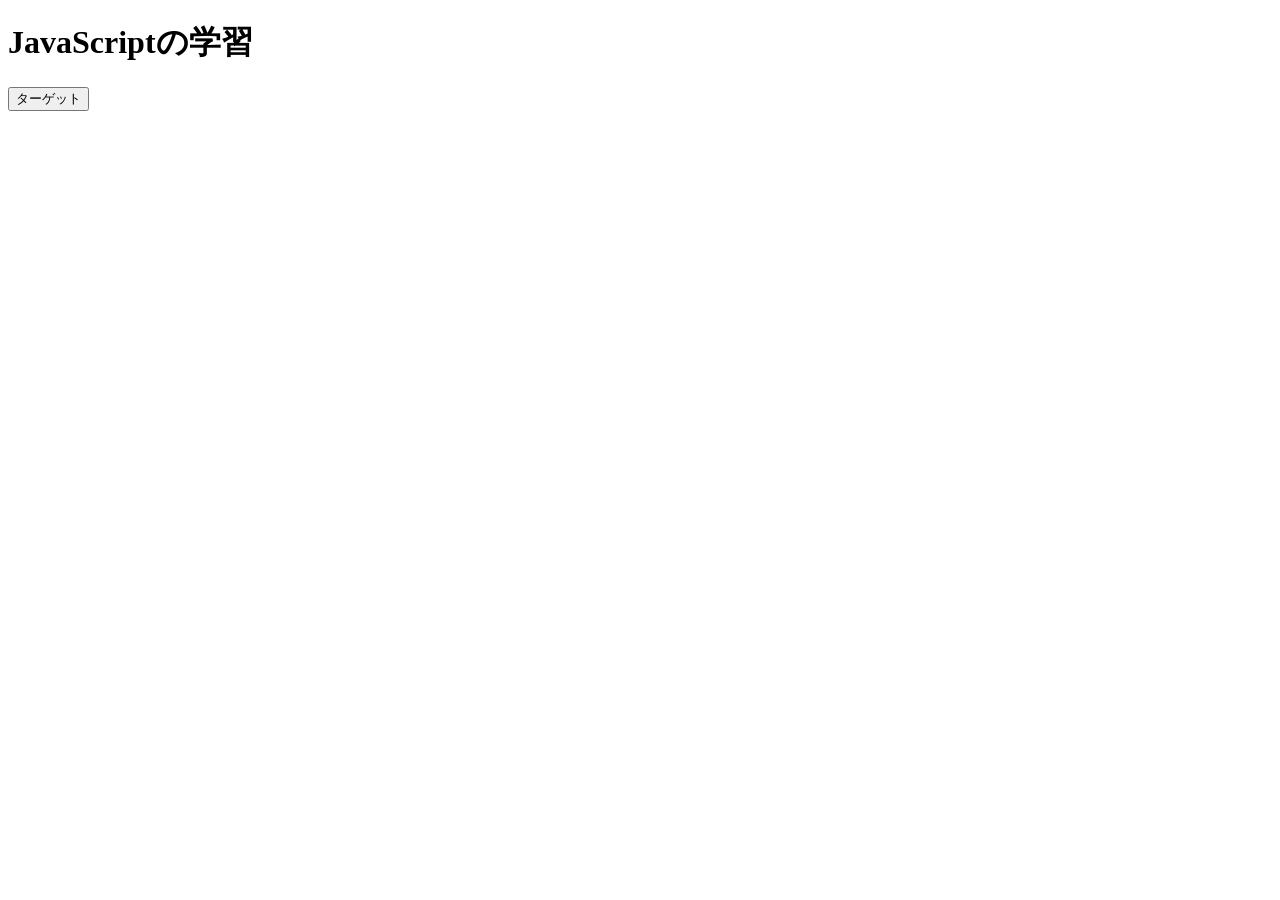
<file: index.html>
<!DOCTYPE html>
<html lang="ja">
  <head>
    <meta charset="utf-8">
    <title>JavaScript</title>
  </head>
  <body>
    <div>
      <h1>JavaScriptの学習</h1>
      <button id="btn">ターゲット</button>
      <!-- 以下に非表示の要素を追加 -->
      <p class="display_none">クリックされました！</p>
    </div>
    <!-- 以下のclassを追加 -->
    <style>
      .display_none {
        display: none
      }
    </style>
    <script
      src="https://code.jquery.com/jquery-3.5.1.min.js"
      integrity="sha256-9/aliU8dGd2tb6OSsuzixeV4y/faTqgFtohetphbbj0="
      crossorigin="anonymous">
    </script>
    <script type="text/javascript" src="javascripts/sample.js"></script>
  </body>
</html>
</file>
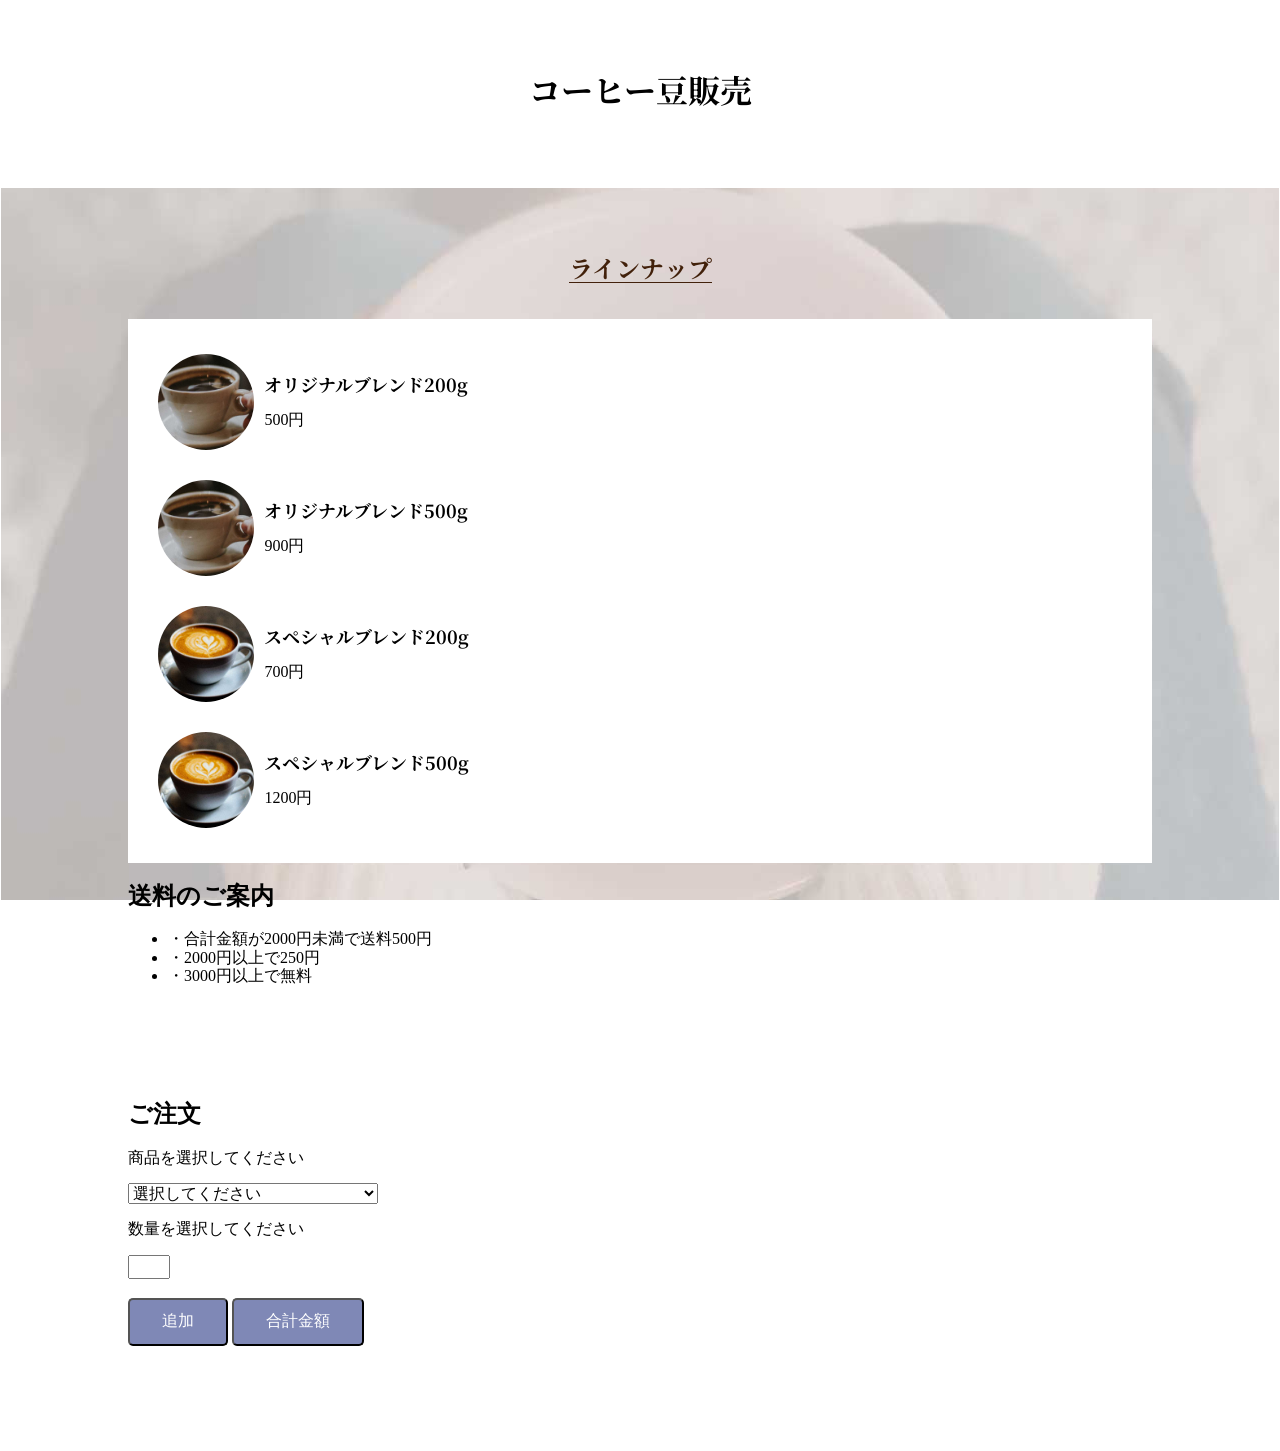
<file: sale.html>
<!DOCTYPE html>
<html>
  <head>
    <title>DIC cafe</title>
    <link href="css/normalize.css" rel="stylesheet">
    <link href="css/sale.css" rel="stylesheet">
    <link href="https://fonts.googleapis.com/css2?family=Noto+Serif+JP:wght@400;700&display=swap" rel="stylesheet">
  </head>
  <body>
    <section class="section_inner">
      <div class="section_title">
        <h1>コーヒー豆販売</h1>
      </div>
    </section>

    <section class="section_inner menu_section">
      <div class="center">
        <h1 class="menu_title">ラインナップ</h1>
      </div>
      <ul class="menu_list coffee_menu">
        <li class="caffee_menu_list_item">
          <div class="caffee_menu_content">
            <h2 class="menu_item_title">オリジナルブレンド200g</h2>
            <p class="caffee_menu_price">500円</p>
          </div>
          <img src="images/sample_cafe1.jpg" class="caffee_menu_image">
        </li>
        <li class="caffee_menu_list_item">
          <div class="caffee_menu_content">
            <h2 class="menu_item_title">オリジナルブレンド500g</h2>
            <p class="caffee_menu_price">900円</p>
          </div>
          <img src="images/sample_cafe1.jpg" class="caffee_menu_image">
        </li>
        <li class="caffee_menu_list_item">
          <div class="caffee_menu_content">
            <h2 class="menu_item_title">スペシャルブレンド200g</h2>
            <p class="caffee_menu_price">700円</p>
          </div>
          <img src="images/sample_cafe3.jpg" class="caffee_menu_image">
        </li>
        <li class="caffee_menu_list_item">
          <div class="caffee_menu_content">
            <h2 class="menu_item_title">スペシャルブレンド500g</h2>
            <p class="caffee_menu_price">1200円</p>
          </div>
          <img src="images/sample_cafe3.jpg" class="caffee_menu_image">
        </li>
      </ul>
      <h2>送料のご案内</h2>
      <ul>
        <li>・合計金額が2000円未満で送料500円</li>
        <li>・2000円以上で250円</li>
        <li>・3000円以上で無料</li>
      </ul>
    </section>

    <section class="section_inner">
      <h2>ご注文</h2>
      <form>
        <p>商品を選択してください</p>
        <div>
          <select id="product" required>
            <option hidden value="0">選択してください</option>
            <option value="1">オリジナルブレンド200g 500円</option>
            <option value="2">オリジナルブレンド500g 900円</option>
            <option value="3">スペシャルブレンド200g 700円</option>
            <option value="4">スペシャルブレンド500g 1200円</option>
          </select>
          <p>数量を選択してください</p>
          <input type="number" min="1" max="5" id="number" required>
        </div>
        <br>
        <input type="button" class="btn" value="追加" onclick="add()">
        <input type="button" class="btn" value="合計金額" onclick="calc()">
      </form>
    </section>
    <script type="text/javascript" src="javascripts/sale.js"></script>
  </body>
</html>
</file>
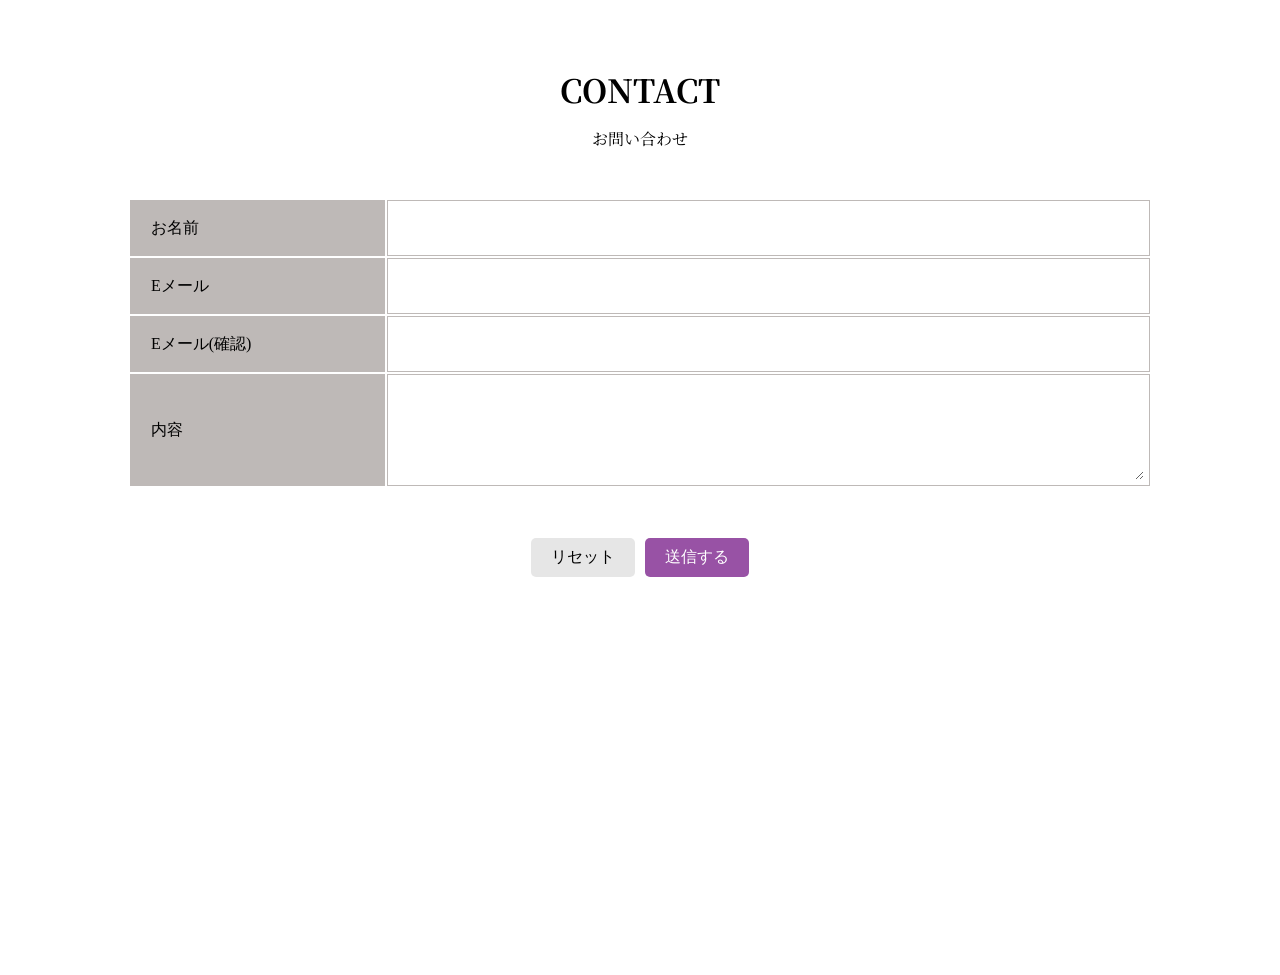
<file: validation.html>
<!DOCTYPE html>
<html>
  <head>
    <title>DIC cafe</title>
    <link href="css/normalize.css" rel="stylesheet">
    <link href="css/contact_validation.css" rel="stylesheet">
    <link href="https://fonts.googleapis.com/css2?family=Noto+Serif+JP:wght@400;700&display=swap" rel="stylesheet">
  </head>
  <body>
    <section class="section_inner">
      <div class="section_title">
        <h1>CONTACT</h1>
        <p>お問い合わせ</p>
      </div>
      <form action="#" method="POST" id="form">
        <table class="contact">
          <tr class="contact_line">
            <td class="contact_sign"><label for="name">お名前</label></td>
            <td class="contact_input"><input type="text" name="name" id="name"></td>
          </tr>
          <tr class="contact_line">
            <td class="contact_sign"><label for="email">Eメール</label></td>
            <td class="contact_input"><input type="email" name="email" id="email"></td>
          </tr>
          <tr class="contact_line">
            <td class="contact_sign"><label for="email_confirm">Eメール(確認)</label></td>
            <td class="contact_input"><input type="email" name="email_confirm" id="email_confirm"></td>
          </tr>
          <tr class="contact_content" id="content_field">
            <td class="contact_sign"><label for="content">内容</label></td>
            <td class="contact_input"><textarea name="content" id="content"></textarea></td>
          </tr>
        </table>
        <div class="contact_btn_area">
          <button type="reset" class="contact_btn reset_btn">リセット</button>
          <button type="submit" class="contact_btn submit_btn">送信する</button>
        </div>
      </form>
    </section>
    <script type="text/javascript" src="javascripts/validation.js"></script>
  </body>
</html>
</file>
<file: css/sale.css>
html {
    height: 100%;
  }
  body {
    position: relative;
    padding-bottom: 75px;
    min-height: 100%;
  }
  .center {
    text-align: center;
  }
  .section_inner {
    padding: 50px 10% 30px;
  }
  .section_title {
    font-family: 'Noto Serif JP', serif;
    text-align: center;
    margin-bottom: 50px;
  }
  .menu_section {
    background: url("../images/sample_menu_bg.jpg") no-repeat bottom;
    background-attachment: fixed;
  }
  .menu_title {
    display: inline-block;
    font-family: 'Noto Serif JP', serif;
    text-align: center;
    font-size: 1.5rem;
    color: #42210b;
    border-bottom: solid #42210b 1px;
    margin-bottom: 20px;
  }
  .menu_list {
    display: flex;
    justify-content: space-between;
    flex-wrap: wrap;
    padding-bottom: 50px;
  }
  .recommended_menu_item {
    width: 49%;
    display: flex;
    flex-direction: row-reverse;
    box-shadow: 2px 2px 5px rgba(0,0,0,0.4);;
  }
  .menu_item_title {
    font-size: 18px;
    font-family: 'Noto Serif JP', serif;
  }
  .coffee_menu {
    background: #fff;
    padding: 20px;
  }
  .caffee_menu_list_item {
    width: 49%;
    display: flex;
    flex-direction: row-reverse;
    align-items: center;
    padding: 10px;
  }
  .caffee_menu_image {
    width: 20%;
    border-radius: 50%;
  }
  .caffee_menu_content {
    width: 80%;
    padding: 10px;
  }
  .btn {
    display: inline-block;
    padding: .8rem 2rem;
    z-index: 10;
    text-align: center;
    border-radius: 5px;
    background: rgba(127,136,182,1);
    color: white;
  }
</file>
<file: css/contact_validation.css>
html {
  height: 100%;
}
body {
  position: relative;
  padding-bottom: 75px;
  min-height: 100%;
}
.center {
  text-align: center;
}
.section_inner {
  padding: 50px 10% 30px;
}
.section_title {
  font-family: 'Noto Serif JP', serif;
  text-align: center;
  margin-bottom: 50px;
}
.contact {
  width: 100%;
  margin-bottom: 30px;
}
.contact_line {
  height: 50px;
  line-height: 50px;
}
.contact_sign {
  width: 25%;
  background: #beb9b7;
  border: solid 1px #beb9b7;
  text-align: left;
  padding: 0 20px;
}
.contact_input {
  width: 75%;
  border: solid 1px #beb9b7;
}
.contact_content {
  height: 100px;
}
.contact_input input, select, textarea {
  border: none;
  width: 99%;
}
.contact_input input, select {
  height: 50px;
}
.contact_input textarea {
  height: 100px;
}
.personal_information {
  background: #e6e6e6;
  padding: 10px;
  height: 100px;
  overflow: scroll;
  margin-bottom: 20px;
}
.contact_btn_area {
  display: flex;
  justify-content: center;
  padding: 20px 0;
}
.contact_btn {
  padding: 10px 20px;
  border: none;
  border-radius: 5px;
}
.contact_btn + .contact_btn{
  margin-left: 10px;
}
.submit_btn {
  background: #9852a5;
  color: #fff;
}
.reset_btn {
  background: #e6e6e6;
}
.alert {
  color: #d14539;
}

.alert_bg {
  background: rgba(230,169,171,.5);
}
</file>
